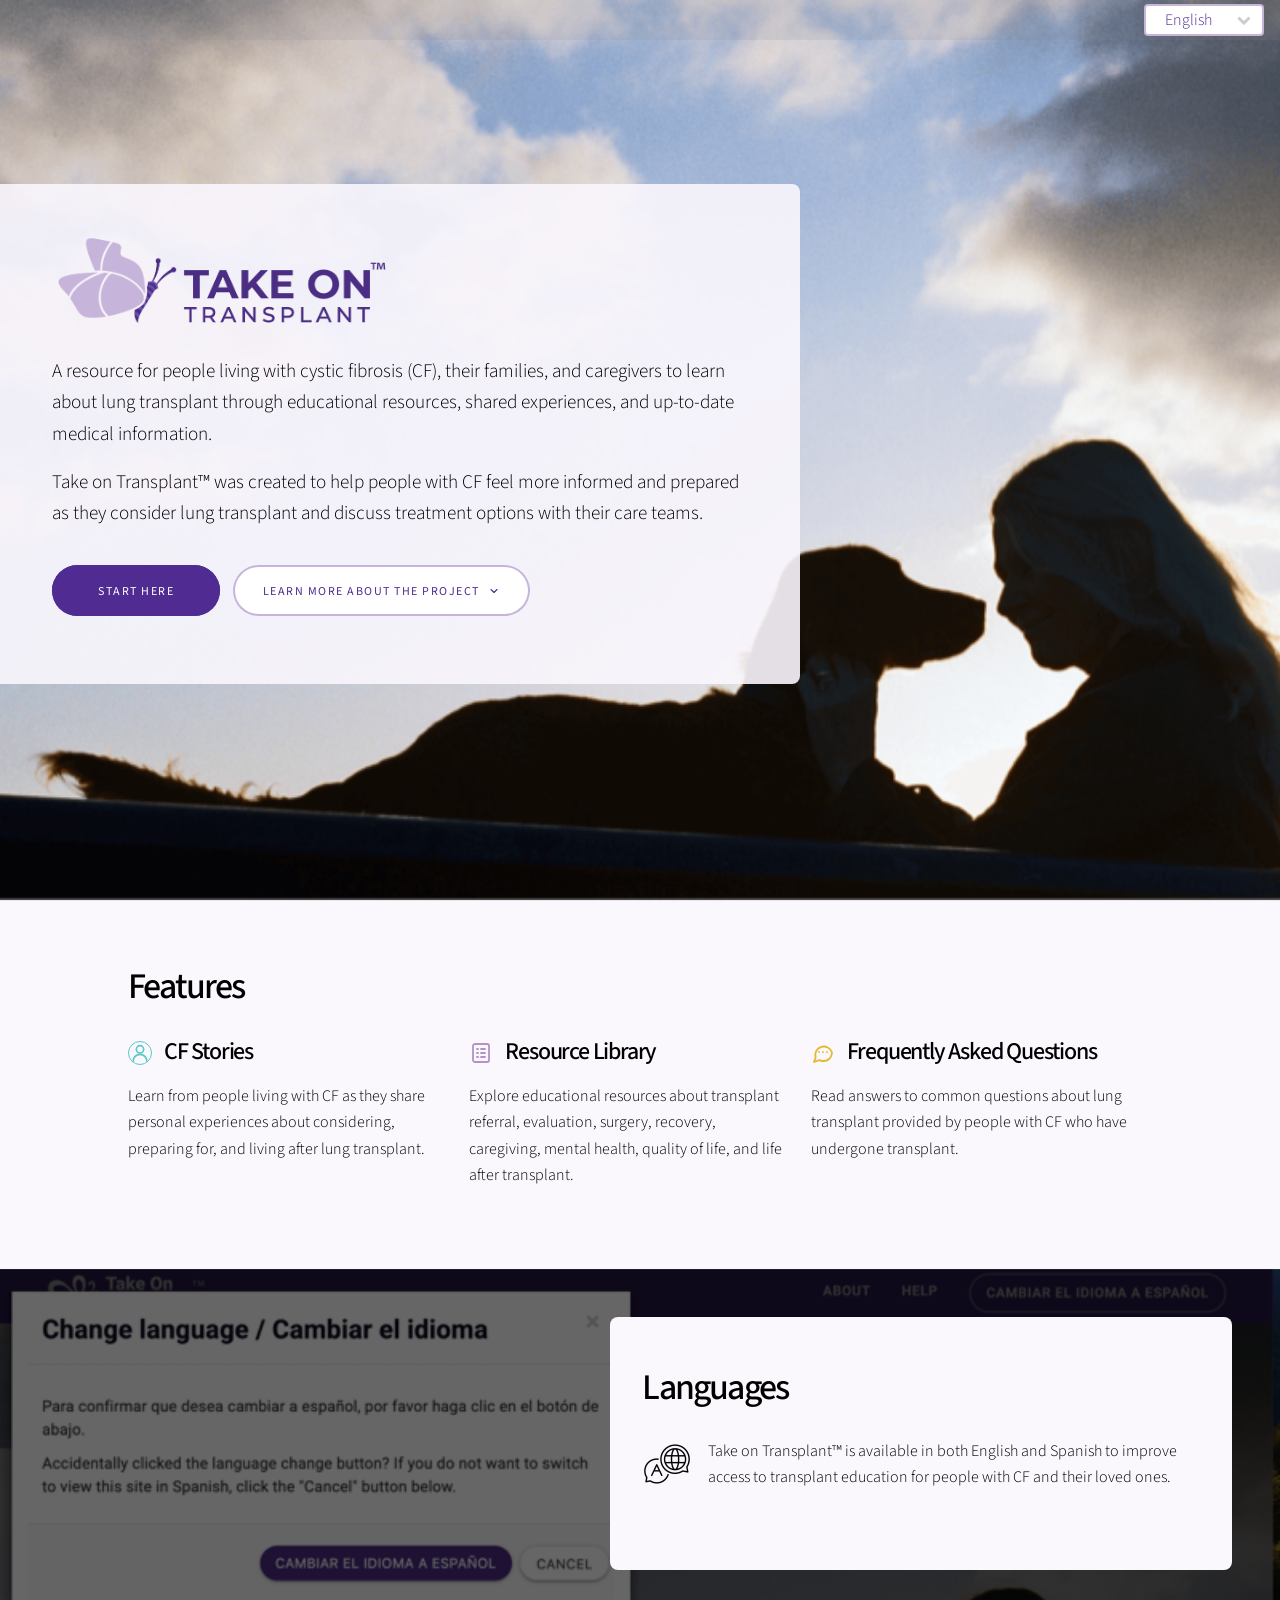
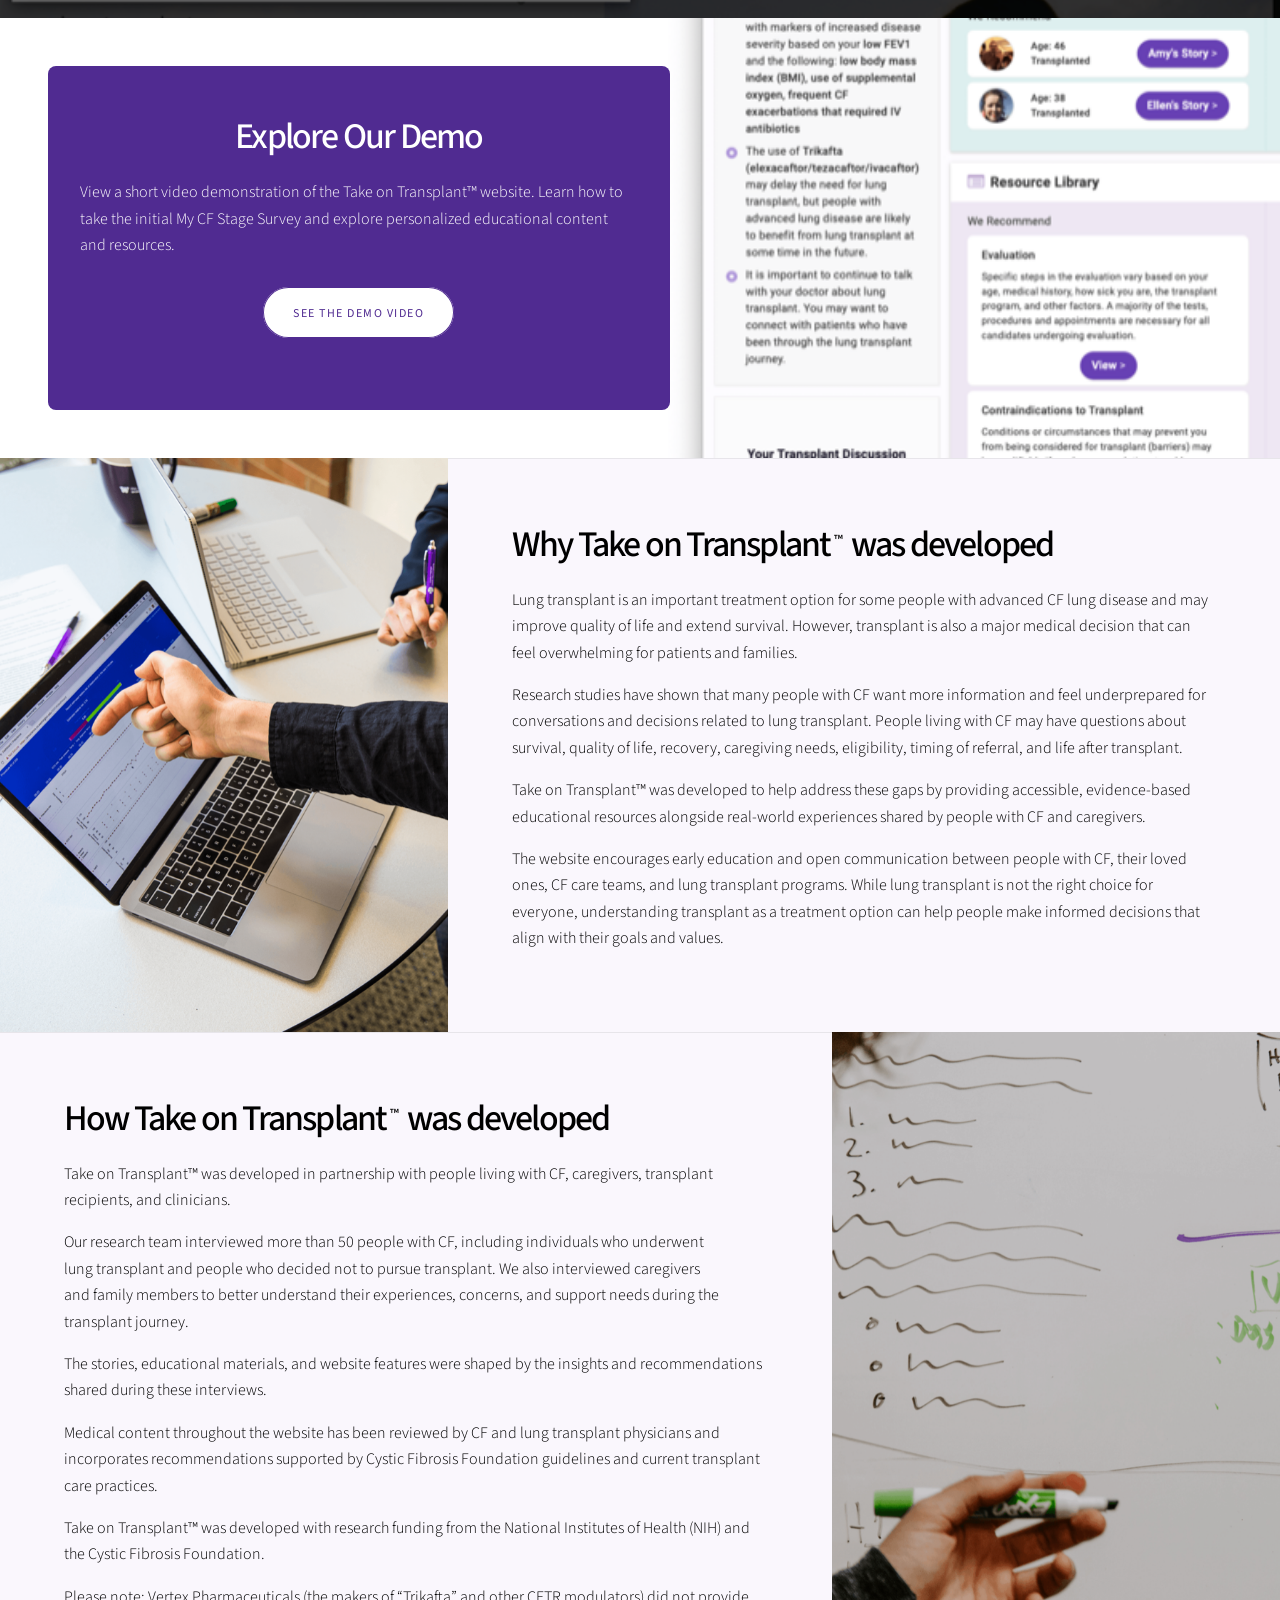
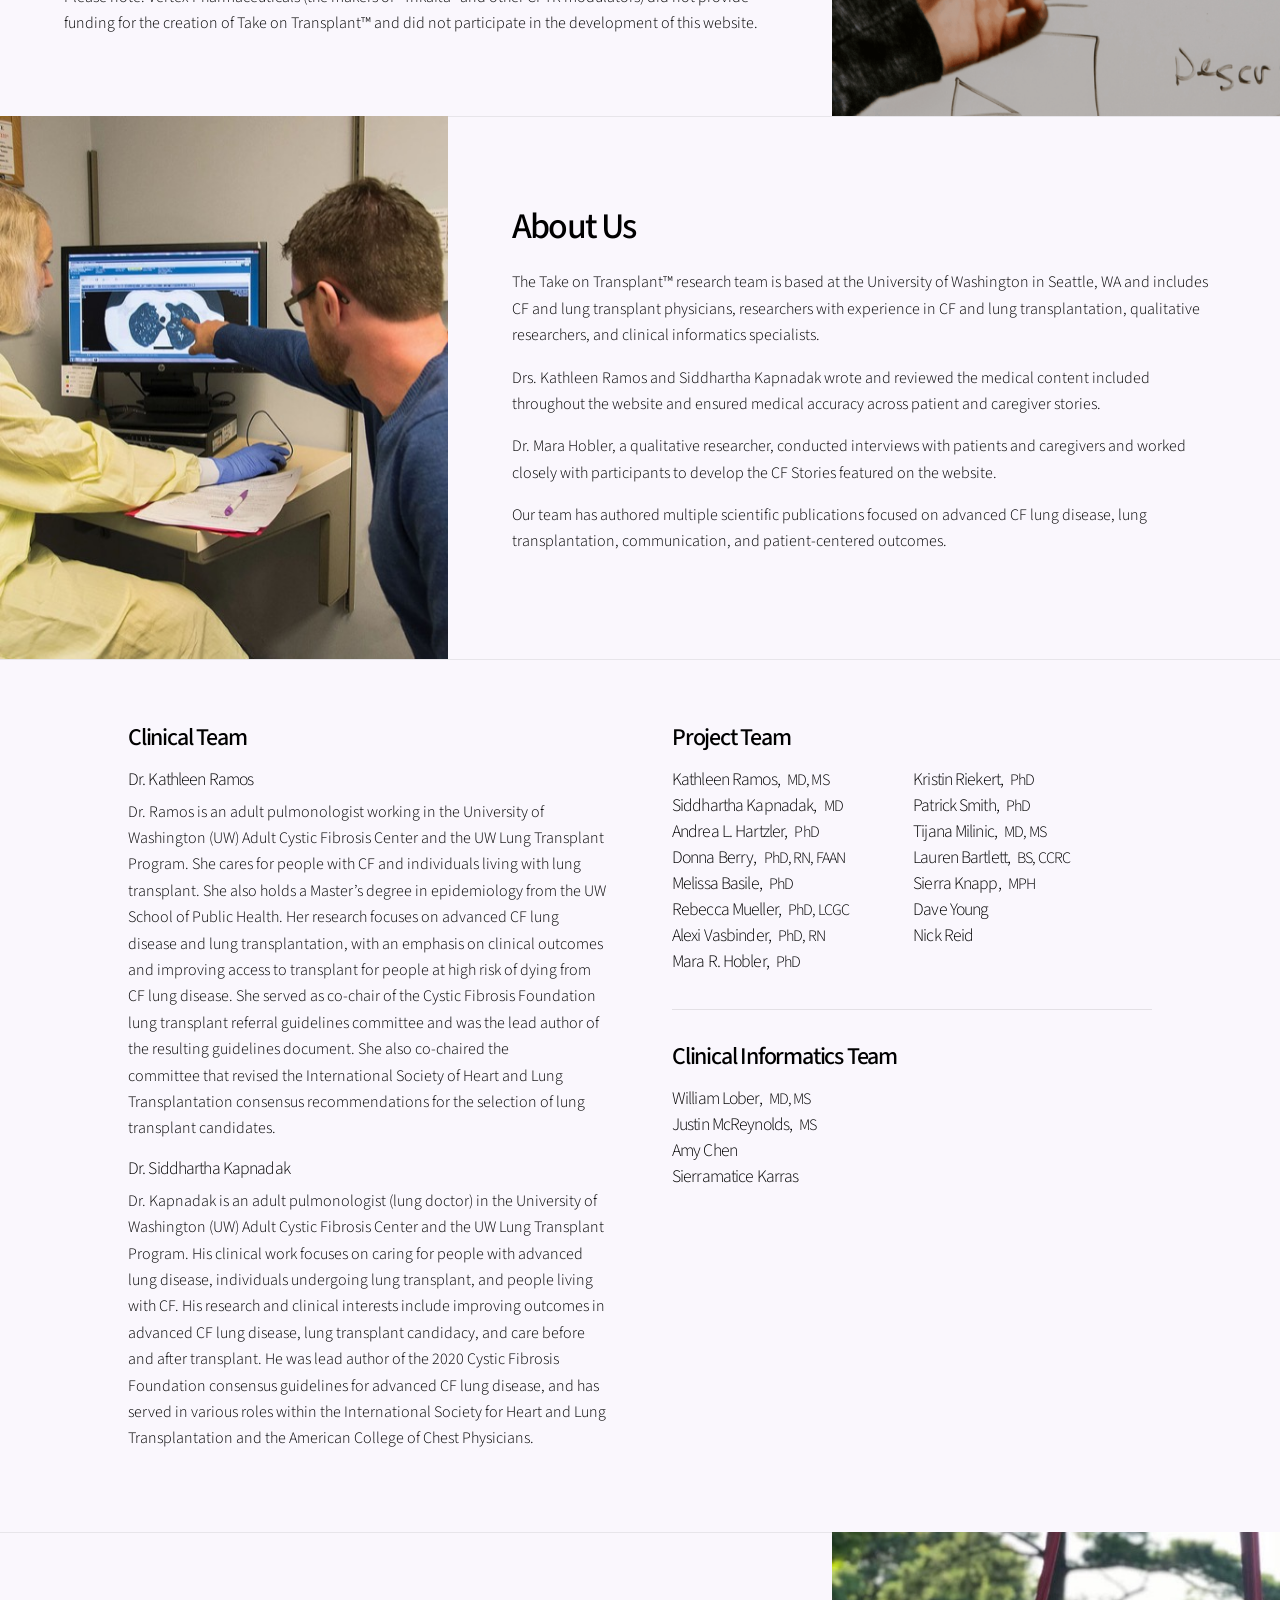
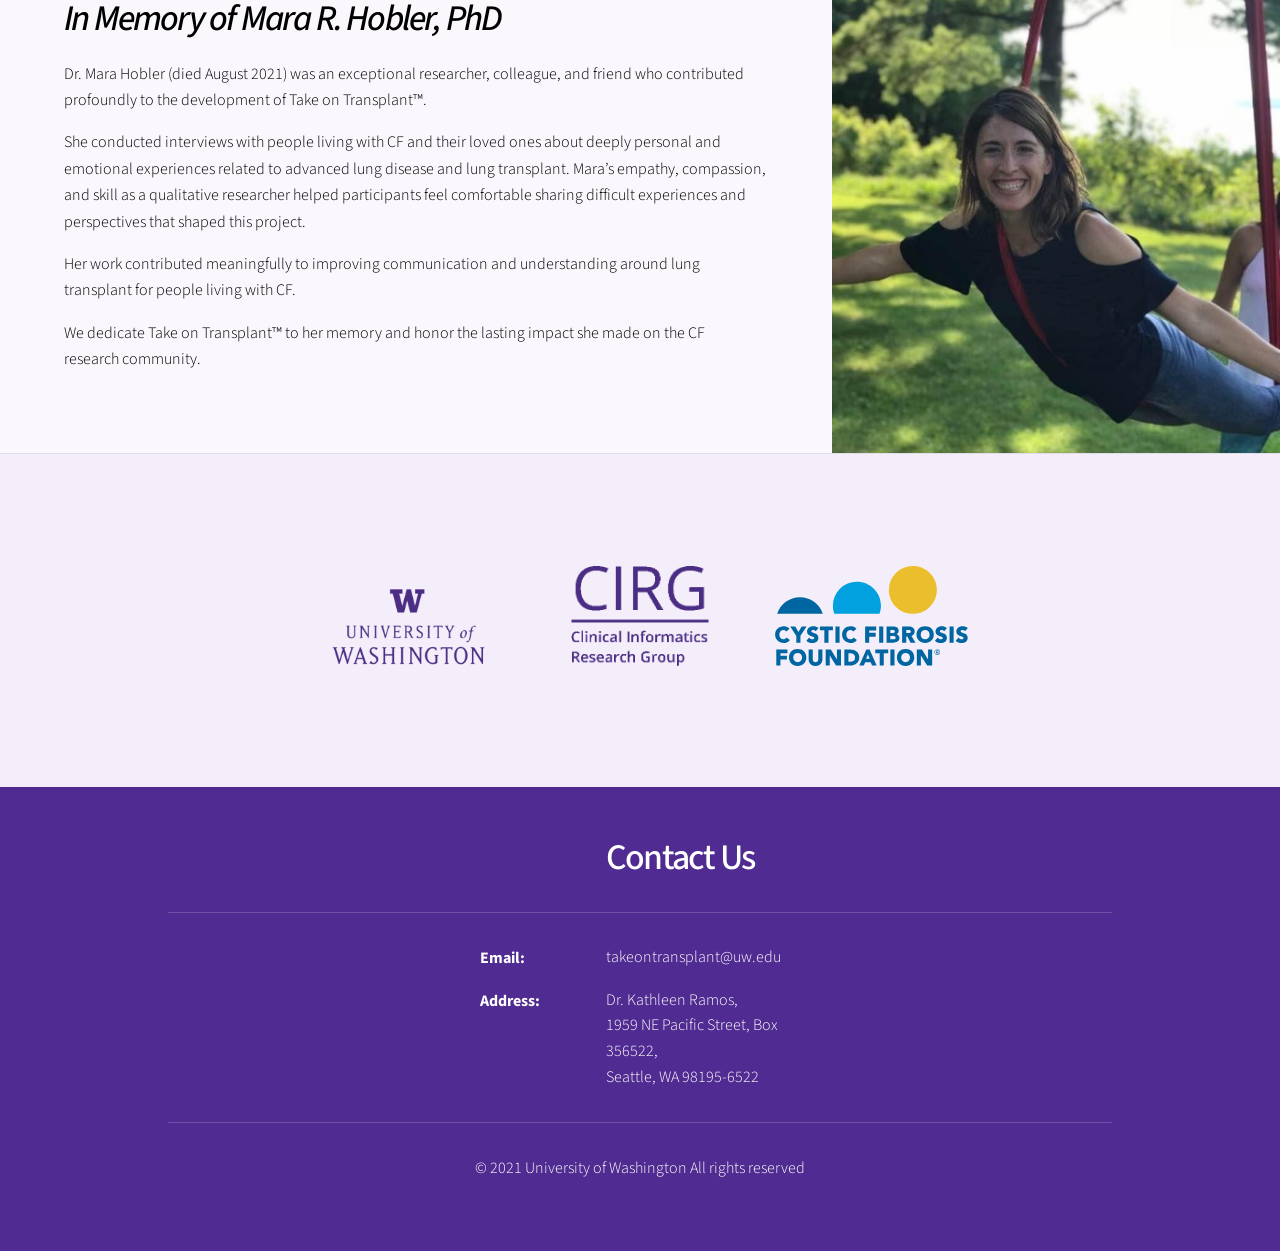
<file: index.html>
<!doctype html>

<html lang="en">
  <head>
    <title>Take on Transplant</title>
    <meta charset="utf-8" />
    <meta
      name="viewport"
      content="width=device-width, initial-scale=1, user-scalable=no"
    />
    <meta
      name="description"
      content="Take on Transplant is a resource for people living with cystic fibrosis (CF), their families, and caregivers to learn about lung transplant through educational resources, shared experiences, and up-to-date medical information."
    />
    <link rel="preconnect" href="https://fonts.googleapis.com" />
    <link rel="preconnect" href="https://fonts.gstatic.com" crossorigin />
    <link
      href="https://fonts.googleapis.com/css?family=Source+Sans+Pro:300,300i,400,400i,700,700i&display=swap"
      rel="stylesheet"
    />
    <link rel="icon" type="image/x-icon" href="favicon.ico" />
    <link
      rel="stylesheet"
      href="assets/css/main.css?09-24-26%2015%3A47%3A34%20"
    />
  </head>
  <noscript
    ><p class="noscript">Your browser does not support JavaScript!</p></noscript
  >
  <noscript>
    <p>
      <img
        referrerpolicy="no-referrer-when-downgrade"
        src="https://piwik.cirg.washington.edu/matomo.php?idsite=50&amp;rec=1"
        style="border: 0"
        alt=""
      />
    </p>
  </noscript>
  <body class="is-preload">
    <header>
      <div>
        <select
          id="languageSwitcher"
          aria-label="Select language"
          data-i18n-attr="aria-label:languageSwitcherLabel"
        >
          <option value="en_US">English</option>
          <option value="es_MX">Español</option>
        </select>
      </div>
    </header>

    <!-- Wrapper -->
    <div id="wrapper" class="divided">
      <!-- One -->
      <section
        class="banner style2 orient-left content-align-left fullscreen bg-alt"
      >
        <div class="content wide default-background lighten">
          <h1 class="hero-logo-container">
            <img
              src="images/Take_on_Transplant_01_cropped.png"
              alt="Take on Transplant"
              class="hero-logo"
            />
          </h1>
          <p class="major" data-i18n="heroDescription1">
            A resource for people living with cystic fibrosis (CF), their
            families, and caregivers to learn about lung transplant through
            educational resources, shared experiences, and up-to-date medical
            information.
          </p>
          <p class="major" data-i18n="heroDescription2">
            Take on Transplant™ was created to help people with CF feel more
            informed and prepared as they consider lung transplant and discuss
            treatment options with their care teams.
          </p>

          <ul class="actions stacked">
            <li class="hero-buttons-container">
              <a
                href="https://app.takeontransplant.org"
                class="button big wide primary"
                id="btnGoToApp"
              >
                <span data-i18n="startHere">Start Here</span>
              </a>
              <a href="#first" class="button big wide">
                <span data-i18n="learnMore">Learn More About the Project</span>
                <svg
                  class="button-icon"
                  viewBox="0 0 24 24"
                  aria-hidden="true"
                  focusable="false"
                >
                  <path d="M6 9l6 6 6-6" />
                </svg>
              </a>
            </li>
          </ul>
        </div>
        <div class="image">
          <img
            src="images/Logo Background.png"
            srcset="
              images/responsive/Logo_Background-480.png   480w,
              images/responsive/Logo_Background-800.png   800w,
              images/responsive/Logo_Background-1200.png 1200w
            "
            sizes="(max-width: 736px) 100vw, 50vw"
            alt=""
            fetchpriority="high"
          />
        </div>
      </section>
      <section class="default-background wrapper style1 align-left">
        <div class="inner">
          <h2 id="first" data-i18n="featuresTitle">Features</h2>
          <div class="items features-container">
            <section class="feature">
              <div class="feature-title">
                <svg
                  class="feature-icon story"
                  viewBox="0 0 24 24"
                  aria-hidden="true"
                  focusable="false"
                >
                  <circle cx="12" cy="8" r="4" />
                  <path d="M4.5 21a7.5 7.5 0 0 1 15 0" />
                </svg>
                <h3 data-i18n="cfStoriesTitle">CF Stories</h3>
              </div>
              <p data-i18n="cfStoriesDescription">
                Learn from people living with CF as they share personal
                experiences about considering, preparing for, and living after
                lung transplant.
              </p>
            </section>
            <section class="feature">
              <div class="feature-title">
                <svg
                  class="feature-icon resource"
                  viewBox="0 0 24 24"
                  aria-hidden="true"
                  focusable="false"
                >
                  <rect x="4" y="3" width="16" height="18" rx="2" />
                  <path d="M8 8h1M12 8h4M8 12h1M12 12h4M8 16h1M12 16h4" />
                </svg>
                <h3 data-i18n="resourceLibraryTitle">Resource Library</h3>
              </div>
              <p data-i18n="resourceLibraryDescription">
                Explore educational resources about transplant referral,
                evaluation, surgery, recovery, caregiving, mental health,
                quality of life, and life after transplant.
              </p>
            </section>
            <section class="feature">
              <div class="feature-title">
                <svg
                  class="feature-icon faq"
                  viewBox="0 0 24 24"
                  aria-hidden="true"
                  focusable="false"
                >
                  <path
                    d="M21 11.5a8.4 8.4 0 0 1-9 8.5 9.7 9.7 0 0 1-4-.9L3 21l1.6-4.3A8.3 8.3 0 1 1 21 11.5Z"
                  />
                  <path d="M8 11h.01M12 11h.01M16 11h.01" />
                </svg>
                <h3 data-i18n="faqTitle">Frequently Asked Questions</h3>
              </div>
              <p data-i18n="faqDescription">
                Read answers to common questions about lung transplant provided
                by people with CF who have undergone transplant.
              </p>
            </section>
          </div>
        </div>
      </section>

      <section
        class="spotlight style5 orient-right content-align-left image-position-left invert"
      >
        <div class="image fade-bg">
          <img
            src="images/languageSwitch.png"
            srcset="
              images/responsive/languageSwitch-480.png   480w,
              images/responsive/languageSwitch-800.png   800w,
              images/responsive/languageSwitch-1200.png 1200w
            "
            sizes="(max-width: 736px) 100vw, 50vw"
            alt="Language Switch"
            loading="lazy"
            decoding="async"
          />
        </div>
        <div class="content default-background">
          <h2
            id="languages"
            class="default-color text-left"
            data-i18n="languagesTitle"
          >
            Languages
          </h2>
          <div class="items flex-align-center pt-half pb-2 default-color">
            <img
              src="images/language.png"
              alt="Language icon"
              width="50"
              loading="lazy"
            />
            <p data-i18n="languagesDescription" class="text-left">
              Take on Transplant™ is available in both English and Spanish to
              improve access to transplant education for people with CF and
              their loved ones.
            </p>
          </div>
        </div>
      </section>

      <section
        class="spotlight style5 orient-left content-align-left image-position-center invert"
        style="background: #502b91"
        id="videoDemoSection"
      >
        <div class="content">
          <h2 id="demo" data-i18n="exploreDemoTitle">Explore Our Demo</h2>

          <p
            class="content-description text-left"
            data-i18n="exploreDemoDescription"
          >
            View a short video demonstration of the Take on Transplant™ website.
            Learn how to take the initial My CF Stage Survey and explore
            personalized educational content and resources.
          </p>

          <a onclick="showVideo(event, false)" href="#video" class="button">
            <span data-i18n="seeDemoVideo">See the Demo Video</span>
          </a>
          <p></p>
        </div>
        <div class="image">
          <img
            src="images/Header.png"
            srcset="
              images/responsive/Header-480.png   480w,
              images/responsive/Header-800.png   800w,
              images/responsive/Header-1200.png 1200w
            "
            sizes="(max-width: 736px) 100vw, 50vw"
            alt=""
            loading="lazy"
            decoding="async"
          />
        </div>
      </section>

      <section class="wrapper style1 align-center is-hidden" id="videoSection">
        <div class="inner video-wrapper">
          <div class="video-close-container">
            <button class="button plain" onClick="killVideo()">Close X</button>
          </div>
          <div class="video-container"></div>
        </div>
      </section>

      <section
        class="default-background spotlight style1 orient-right content-align-left image-position-center"
      >
        <div class="content">
          <h2 data-i18n-html="whyDevelopedTitle">
            Why Take on Transplant<sup>™</sup> was developed
          </h2>
          <p data-i18n="whyDevelopedParagraph1">
            Lung transplant is an important treatment option for some people
            with advanced CF lung disease and may improve quality of life and
            extend survival. However, transplant is also a major medical
            decision that can feel overwhelming for patients and families.
          </p>
          <p data-i18n="whyDevelopedParagraph2">
            Research studies have shown that many people with CF want more
            information and feel underprepared for conversations and decisions
            related to lung transplant. People living with CF may have questions
            about survival, quality of life, recovery, caregiving needs,
            eligibility, timing of referral, and life after transplant.
          </p>
          <p data-i18n="whyDevelopedParagraph3">
            Take on Transplant™ was developed to help address these gaps by
            providing accessible, evidence-based educational resources alongside
            real-world experiences shared by people with CF and caregivers.
          </p>
          <p data-i18n="whyDevelopedParagraph4">
            The website encourages early education and open communication
            between people with CF, their loved ones, CF care teams, and lung
            transplant programs. While lung transplant is not the right choice
            for everyone, understanding transplant as a treatment option can
            help people make informed decisions that align with their goals and
            values.
          </p>
        </div>
        <div class="image">
          <img
            src="images/20180808_Neuro CSE Shoot_118 1.png"
            srcset="
              images/responsive/20180808_Neuro_CSE_Shoot_118_1-480.png   480w,
              images/responsive/20180808_Neuro_CSE_Shoot_118_1-800.png   800w,
              images/responsive/20180808_Neuro_CSE_Shoot_118_1-1200.png 1200w
            "
            sizes="(max-width: 736px) 100vw, 50vw"
            alt=""
            loading="lazy"
            decoding="async"
          />
        </div>
      </section>

      <section
        class="default-background spotlight style1 orient-left content-align-left image-position-center"
      >
        <div class="content">
          <h2 data-i18n-html="howDevelopedTitle">
            How Take on Transplant<sup>™</sup> was developed
          </h2>
          <p data-i18n="howDevelopedParagraph1">
            Take on Transplant™ was developed in partnership with people living
            with CF, caregivers, transplant recipients, and clinicians.
          </p>
          <p data-i18n="howDevelopedParagraph2">
            Our research team interviewed more than 50 people with CF, including
            individuals who underwent lung transplant and people who decided not
            to pursue transplant. We also interviewed caregivers and family
            members to better understand their experiences, concerns, and
            support needs during the transplant journey.
          </p>
          <p data-i18n="howDevelopedParagraph3">
            The stories, educational materials, and website features were shaped
            by the insights and recommendations shared during these interviews.
          </p>
          <p data-i18n="howDevelopedParagraph4">
            Medical content throughout the website has been reviewed by CF and
            lung transplant physicians and incorporates recommendations
            supported by Cystic Fibrosis Foundation guidelines and current
            transplant care practices.
          </p>
          <p data-i18n="howDevelopedParagraph5">
            Take on Transplant™ was developed with research funding from the
            National Institutes of Health (NIH) and the Cystic Fibrosis
            Foundation.
          </p>
          <p data-i18n="howDevelopedParagraph6">
            Please note: Vertex Pharmaceuticals (the makers of “Trikafta” and
            other CFTR modulators) did not provide funding for the creation of
            Take on Transplant™ and did not participate in the development of
            this website.
          </p>
        </div>
        <div class="image">
          <img
            src="images/kaleidico-26MJGnCM0Wc-unsplash.png"
            srcset="
              images/responsive/kaleidico-26MJGnCM0Wc-unsplash-480.png   480w,
              images/responsive/kaleidico-26MJGnCM0Wc-unsplash-800.png   800w,
              images/responsive/kaleidico-26MJGnCM0Wc-unsplash-1200.png 1200w
            "
            sizes="(max-width: 736px) 100vw, 50vw"
            alt=""
            loading="lazy"
            decoding="async"
          />
        </div>
      </section>

      <section
        class="default-background spotlight style1 orient-right content-align-left image-position-center"
      >
        <div class="content">
          <h2 data-i18n="aboutUsTitle">About Us</h2>

          <p data-i18n="aboutUsParagraph1">
            The Take on Transplant™ research team is based at the University of
            Washington in Seattle, WA and includes CF and lung transplant
            physicians, researchers with experience in CF and lung
            transplantation, qualitative researchers, and clinical informatics
            specialists.
          </p>

          <p data-i18n="aboutUsParagraph2">
            Drs. Kathleen Ramos and Siddhartha Kapnadak wrote and reviewed the
            medical content included throughout the website and ensured medical
            accuracy across patient and caregiver stories.
          </p>

          <p data-i18n="aboutUsParagraph3">
            Dr. Mara Hobler, a qualitative researcher, conducted interviews with
            patients and caregivers and worked closely with participants to
            develop the CF Stories featured on the website.
          </p>

          <p data-i18n="aboutUsParagraph4">
            Our team has authored multiple scientific publications focused on
            advanced CF lung disease, lung transplantation, communication, and
            patient-centered outcomes.
          </p>
        </div>

        <div class="image image-no-upscale">
          <img
            src="images/cflt_landing_main.jpeg"
            srcset="
              images/responsive/cflt_landing_main-480.jpeg 480w,
              images/responsive/cflt_landing_main-800.jpeg 800w,
              images/cflt_landing_main.jpeg                848w
            "
            sizes="(max-width: 736px) 100vw, 35vw"
            alt=""
            loading="lazy"
            decoding="async"
          />
        </div>
      </section>

      <section class="default-background wrapper style1 align-left">
        <div class="inner">
          <div class="flex-two-columns">
            <div class="item">
              <h3 data-i18n="clinicalTeamTitle" class="narrow-gap">
                Clinical Team
              </h3>
              <h4 id="Ramos" data-i18n="ramosName" class="half-gap">
                Dr. Kathleen Ramos
              </h4>

              <p data-i18n="ramosParagraph">
                Dr. Ramos is an adult pulmonologist working in the University of
                Washington (UW) Adult Cystic Fibrosis Center and the UW Lung
                Transplant Program. She cares for people with CF and individuals
                living with lung transplant. She also holds a Master’s degree in
                epidemiology from the UW School of Public Health. Her research
                focuses on advanced CF lung disease and lung transplantation,
                with an emphasis on clinical outcomes and improving access to
                transplant for people at high risk of dying from CF lung
                disease. She served as co-chair of the Cystic Fibrosis
                Foundation lung transplant referral guidelines committee and was
                the lead author of the resulting guidelines document. She also
                co-chaired the committee that revised the International Society
                of Heart and Lung Transplantation consensus recommendations for
                the selection of lung transplant candidates.
              </p>
              <h4 id="Kapnadak" data-i18n="kapnadakName" class="half-gap">
                Dr. Siddhartha Kapnadak
              </h4>

              <p data-i18n="kapnadakParagraph">
                Dr. Kapnadak is an adult pulmonologist (lung doctor) in the
                University of Washington (UW) Adult Cystic Fibrosis Center and
                the UW Lung Transplant Program. His clinical work focuses on
                caring for people with advanced lung disease, individuals
                undergoing lung transplant, and people living with CF. His
                research and clinical interests include improving outcomes in
                advanced CF lung disease, lung transplant candidacy, and care
                before and after transplant. He was lead author of the 2020
                Cystic Fibrosis Foundation consensus guidelines for advanced CF
                lung disease, and has served in various roles within the
                International Society for Heart and Lung Transplantation and the
                American College of Chest Physicians.
              </p>
            </div>
            <div class="item">
              <div>
                <h3 data-i18n="projectTeamTitle" class="narrow-gap">
                  Project Team
                </h3>

                <div class="flex-align-start flex-gap-4 flex-wrap">
                  <h4 class="flex-list">
                    <span
                      >Kathleen Ramos, <span class="degree">MD, MS</span></span
                    >
                    <span
                      >Siddhartha Kapnadak, <span class="degree">MD</span></span
                    >
                    <span
                      >Andrea L. Hartzler, <span class="degree">PhD</span></span
                    >
                    <span
                      >Donna Berry,
                      <span class="degree">PhD, RN, FAAN</span></span
                    >
                    <span>Melissa Basile, <span class="degree">PhD</span></span>
                    <span
                      >Rebecca Mueller,
                      <span class="degree">PhD, LCGC</span></span
                    >
                    <span
                      >Alexi Vasbinder,
                      <span class="degree">PhD, RN</span></span
                    >
                    <span>Mara R. Hobler, <span class="degree">PhD</span></span>
                  </h4>

                  <h4 class="flex-list">
                    <span
                      >Kristin Riekert, <span class="degree">PhD</span></span
                    >
                    <span>Patrick Smith, <span class="degree">PhD</span></span>
                    <span
                      >Tijana Milinic, <span class="degree">MD, MS</span></span
                    >
                    <span
                      >Lauren Bartlett,
                      <span class="degree">BS, CCRC</span></span
                    >
                    <span>Sierra Knapp, <span class="degree">MPH</span></span>
                    <span>Dave Young</span>
                    <span>Nick Reid</span>
                  </h4>
                </div>
              </div>

              <hr class="dark" />

              <div>
                <h3 data-i18n="clinicalInformaticsTeamTitle" class="narrow-gap">
                  Clinical Informatics Team
                </h3>

                <h4
                  class="flex-list"
                  data-i18n-html="clinicalInformaticsTeamMembers"
                >
                  <span>William Lober, <span class="degree">MD, MS</span></span>
                  <span>Justin McReynolds, <span class="degree">MS</span></span>
                  <span>Amy Chen</span>
                  <span>Sierramatice Karras</span>
                </h4>
              </div>
            </div>
          </div>
        </div>
      </section>

      <section
        class="default-background spotlight style1 orient-left content-align-left image-position-center"
      >
        <div class="content">
          <h2>
            <i data-i18n="inMemoryTitle">In Memory of Mara R. Hobler, PhD</i>
          </h2>
          <p data-i18n="inMemoryParagraph1">
            Dr. Mara Hobler (died August 2021) was an exceptional researcher,
            colleague, and friend who contributed profoundly to the development
            of Take on Transplant™.
          </p>
          <p data-i18n="inMemoryParagraph2">
            She conducted interviews with people living with CF and their loved
            ones about deeply personal and emotional experiences related to
            advanced lung disease and lung transplant. Mara’s empathy,
            compassion, and skill as a qualitative researcher helped
            participants feel comfortable sharing difficult experiences and
            perspectives that shaped this project.
          </p>
          <p data-i18n="inMemoryParagraph3">
            Her work contributed meaningfully to improving communication and
            understanding around lung transplant for people living with CF.
          </p>
          <p data-i18n="inMemoryParagraph4">
            We dedicate Take on Transplant™ to her memory and honor the lasting
            impact she made on the CF research community.
          </p>
        </div>
        <div class="image">
          <img
            src="images/Mara.JPG"
            srcset="images/responsive/Mara-480.jpg 480w"
            sizes="(max-width: 736px) 100vw, 50vw"
            alt=""
            loading="lazy"
            decoding="async"
          />
        </div>
      </section>

      <span class="clip-spacer"></span>

      <!-- Seven -->
      <section class="wrapper style1 align-center bg-alt">
        <div class="inner medium">
          <div class="items style3 medium">
            <section>
              <a href="https://www.washington.edu/" target="_blank"
                ><img
                  src="images/uwLogo-transparentbg.png"
                  class="image fit uw-footer-logo"
                  alt="UW logo"
                  loading="lazy"
                  decoding="async"
              /></a>
            </section>
            <section>
              <a href="https://www.cirg.washington.edu/" target="_blank"
                ><img
                  src="images/CIRG_logo.png"
                  class="image fit cirg-footer-logo"
                  alt="CIRG logo"
                  loading="lazy"
                  decoding="async"
              /></a>
            </section>
            <section>
              <a href="https://www.cff.org/" target="_blank"
                ><img
                  src="images/cf_foundation.svg"
                  class="image fit cf-footer-logo"
                  alt="CF foundation logo"
                  loading="lazy"
                  decoding="async"
              /></a>
            </section>
          </div>
        </div>
      </section>

      <!-- Footer -->
      <footer class="wrapper style1 align-center">
        <div class="inner">
          <div class="footer-contact">
            <div class="footer-contact-row">
              <div class="footer-contact-label">&nbsp;</div>
              <div class="footer-contact-value">
                <h2 data-i18n="contactUs" class="footer-heading">Contact Us</h2>
              </div>
            </div>
          </div>
          <hr />
          <div class="footer-contact">
            <div class="footer-contact-row">
              <div class="footer-contact-label">
                <span data-i18n="emailLabel">Email:</span>
              </div>

              <div class="footer-contact-value">
                <a href="mailto:takeontransplant@uw.edu">
                  takeontransplant@uw.edu
                </a>
              </div>
            </div>
            <div class="footer-contact-row">
              <div class="footer-contact-label">
                <span data-i18n="addressLabel">Address:</span>
              </div>

              <div class="footer-contact-value">
                Dr. Kathleen Ramos,<br />
                1959 NE Pacific Street, Box 356522,<br />
                Seattle, WA 98195-6522
              </div>
            </div>
          </div>
          <hr />
          <p data-i18n="copyright" class="footer-copyright">
            &copy; 2021 University of Washington All rights reserved
          </p>
        </div>
      </footer>
    </div>

    <!-- Scripts -->
    <script src="assets/js/main.js?09-28-26%2114%3A47%3A34%20"></script>
    <script src="assets/js/translation.js?09-23-26%2014%3A47%3A34%20"></script>
  </body>
</html>
</file>
<file: assets/css/main.css>
:root{--primary-color: #502b91;--button-hover-color: #331163;--button-border-color: #c7b4da;--alt-background-color: #f3eefa;--page-background-color: #faf7fd;--header-background-color: #88868b26;--warning-color: #e5b92e;--feature-story-color: #57c9c9;--feature-resource-color: #b292c8;--feature-faq-color: #e5b92e}html{box-sizing:border-box;font-size:18pt;scroll-behavior:smooth}*,*::before,*::after{box-sizing:inherit}html,body,div,header,footer,section,h1,h2,h3,h4,p,ul,li,a,span,i,sup,img{margin:0;padding:0;border:0;font:inherit;vertical-align:baseline}body{margin:0;min-width:320px;background:#fff;color:#000;font-family:"Source Sans Pro",Helvetica,sans-serif;font-size:1rem;font-weight:300;line-height:1.65;-webkit-text-size-adjust:none}body.is-preload *,body.is-preload *::before,body.is-preload *::after{animation:none !important;transition:none !important}h1,h2,h3,h4,p{text-wrap:pretty}p{text-align:left}h1,h2,h3,h4{margin:0 0 1.25rem;font-weight:300;line-height:1.25;letter-spacing:-0.05em}h1{font-size:3.5rem;font-weight:900;line-height:1.2}h2{font-size:2.25rem;font-weight:500}h3{font-size:1.5rem;font-weight:500}h4{font-size:1.1rem}p{margin-bottom:1rem}p.major{font-size:1.2rem}h3.narrow-gap{margin-bottom:1rem}h4.half-gap{margin-bottom:.5rem}i{font-style:italic}sup{position:relative;top:-0.75rem;left:4px;margin-right:8px;font-size:.85rem}hr{margin:2rem 0;border:0;border-bottom:1px solid rgba(239,231,231,.2)}hr.dark{border-bottom-color:rgba(137,131,131,.2)}a{color:#000;text-decoration:underline;transition:color .2s ease-in-out}a:hover{color:#47d3e5;text-decoration:none}header{position:fixed;z-index:999;top:0;left:0;display:flex;align-items:center;justify-content:flex-end;width:100%;padding:4px 16px;gap:16px;background:var(--header-background-color)}select{width:100%;min-width:120px;height:2rem;padding:0 2.75rem 0 .825rem;appearance:none;border:2px solid var(--button-border-color);border-radius:4px;outline:0;background-color:#fff;background-image:url("data:image/svg+xml;charset=utf8,%3Csvg xmlns='http://www.w3.org/2000/svg' width='40' height='40' preserveAspectRatio='none' viewBox='0 0 40 40'%3E%3Cpath d='M9.4,12.3l10.4,10.4l10.4-10.4c0.2-0.2,0.5-0.4,0.9-0.4c0.3,0,0.6,0.1,0.9,0.4l3.3,3.3c0.2,0.2,0.4,0.5,0.4,0.9 c0,0.4-0.1,0.6-0.4,0.9L20.7,31.9c-0.2,0.2-0.5,0.4-0.9,0.4c-0.3,0-0.6-0.1-0.9-0.4L4.3,17.3c-0.2-0.2-0.4-0.5-0.4-0.9 c0-0.4,0.1-0.6,0.4-0.9l3.3-3.3c0.2-0.2,0.5-0.4,0.9-0.4S9.1,12.1,9.4,12.3z' fill='rgba(0, 0, 0, 0.2)' /%3E%3C/svg%3E");background-repeat:no-repeat;background-position:calc(100% - .6rem) center;background-size:1rem;color:var(--primary-color);font:inherit;text-align:center;text-overflow:ellipsis}select:focus{border-color:var(--button-hover-color);box-shadow:0 0 0 1px var(--button-hover-color)}select option{color:#000;background:#fff}#wrapper{width:100%;overflow-x:hidden;background-color:inherit}#wrapper.divided>*{box-shadow:inset 0 1px 0 rgba(0,0,0,.075)}#wrapper.divided>:first-child{box-shadow:none !important}#wrapper.divided>.invert{box-shadow:inset 0 1px 0 rgba(255,255,255,.125)}#wrapper>.invert{color:#fff;background-color:#000}#wrapper>.invert a,#wrapper>.invert h2{color:#fff}#wrapper>.invert a:hover{color:#47d3e5}.default-background{background-color:var(--page-background-color) !important}.default-background.lighten{background-color:rgba(250,247,253,.9019607843) !important}.default-color{color:#000 !important}.bg-alt{background-color:var(--alt-background-color) !important}.align-left,.content-align-left{text-align:left}.align-center{text-align:center}.image{position:relative;display:inline-block;border:0;border-radius:4px}.image img{display:block;border-radius:4px}.image.fit{display:block;width:100%;max-width:200px;margin:auto}@media screen and (max-width: 736px){.image.fit{max-width:140px}}.banner .image,.spotlight .image{background-color:rgba(0,0,0,.125)}.spotlight.invert .image{background-color:rgba(255,255,255,.125)}.button,button{display:inline-block;max-width:26rem;height:4.25em;padding:.25rem 2.5em;overflow:hidden;appearance:none;border:0;border-radius:3.75em;background:#fff;box-shadow:inset 0 0 0 2px var(--button-border-color);color:var(--primary-color) !important;cursor:pointer;font:inherit;font-size:.75rem;font-weight:400;letter-spacing:.125em;line-height:3.75em;text-align:center;text-decoration:none;text-overflow:ellipsis;text-transform:uppercase;white-space:nowrap;transition:background-color .2s ease-in-out,box-shadow .2s ease-in-out,color .2s ease-in-out}.button.wide{min-width:14em}.button.primary{background-color:var(--primary-color) !important;box-shadow:inset 0 0 0 2px var(--primary-color);color:#fff !important}.button:hover,button:hover,#wrapper>.invert .button:hover{background-color:var(--button-hover-color) !important;box-shadow:inset 0 0 0 1px var(--button-hover-color);color:#fff !important}.button:active,button:active{background-color:rgba(71,211,229,.2);box-shadow:inset 0 0 0 1px var(--button-hover-color);color:var(--button-hover-color) !important}.button.primary:hover,.button.primary:active{background-color:rgba(80,43,145,.2);box-shadow:inset 0 0 0 1px var(--primary-color);color:#fff !important}button.plain{width:auto;height:auto;padding:0;border:0;border-radius:0;background:rgba(0,0,0,0);box-shadow:none;line-height:normal}#wrapper>.invert .button{background-color:#fff;box-shadow:inset 0 0 0 1px var(--primary-color)}ul.actions{display:flex;margin:0 0 2rem -1rem;padding-left:0;list-style:none;cursor:default}ul.actions li{padding-left:1rem;vertical-align:middle}ul.actions.stacked{flex-direction:column;margin-left:0}ul.actions.stacked li{padding:1.3rem 0 0}ul.actions.stacked li:first-child{padding-top:0}.hero-logo-container{margin-bottom:.6rem !important}.hero-logo{height:1.75em}.hero-buttons-container{display:flex;gap:.8rem;margin-top:1.2rem}.button-icon{width:1em;height:1em;margin-left:.3rem;vertical-align:-0.125em;fill:none;stroke:currentColor;stroke-width:2.25;stroke-linecap:round;stroke-linejoin:round}.banner.style2{position:relative;display:flex;align-items:center;justify-content:flex-start;min-height:100vh;overflow-x:hidden;background-color:inherit;text-align:left}.banner.style2 .content{position:relative;z-index:1;width:40rem;max-width:100%;margin-bottom:2rem;padding:5.25rem 5.25rem 3.25rem;border-radius:.5rem;background-color:inherit}.banner.style2 .content.wide{width:50rem;padding:3rem 3.25rem 2.25rem}.banner.style2.orient-left .content{border-top-left-radius:0;border-bottom-left-radius:0}.banner.style2 .image{position:absolute;top:0;left:0;width:100%;height:100%;border-radius:0}.banner.style2 .image img,.spotlight.style1 .image img,.spotlight.style5 .image img{position:absolute;top:0;left:0;display:block;width:100%;height:100%;border-radius:0;object-fit:cover;object-position:center}@media(max-width: 736px){.banner.style2 .image img{object-position:right}}.spotlight.style1{position:relative;display:flex;align-items:stretch;flex-direction:row;justify-content:flex-end;overflow-x:hidden;text-align:left}.spotlight.style1.orient-right{flex-direction:row-reverse}.spotlight.style1 .content{align-self:center;flex:1 1 auto;width:65%;max-width:64rem;margin:0 auto;padding:7rem 7rem 5rem}.spotlight.style1 .image{flex:0 0 auto;width:35%;min-width:25rem;border-radius:0}.spotlight.style5{position:relative;display:flex;align-items:center;justify-content:center;padding:5rem 5.25rem;overflow-x:hidden;background-color:inherit;text-align:center}.spotlight.style5.orient-left{justify-content:flex-start}.spotlight.style5.orient-right{justify-content:flex-end}.spotlight.style5 .content{position:relative;z-index:1;width:40rem;max-width:52.5%;padding:3.5rem;border-radius:.5rem;background-color:inherit}.spotlight.style5 .image{position:absolute;top:0;left:0;width:100%;height:100%;border-radius:0}.spotlight.style5.image-position-left .image img{object-position:left}.fade-bg{opacity:.4}.content .content-description{margin-bottom:1.75rem !important}.spotlight.style1 .image.image-no-upscale{display:flex;align-items:flex-start;justify-content:center;background:#faf7fd;box-shadow:inset 0 1px 0 rgba(0,0,0,.075)}.spotlight.style1 .image.image-no-upscale img{position:relative;top:auto;left:auto;width:auto;max-width:min(100%,730px)}.features-container{display:flex;flex-wrap:wrap;gap:1.5rem;margin-top:1.75rem}@media(min-width: 768px){.features-container .feature{flex:1;max-width:calc(33.333% - 1.5rem)}}.features-container .feature-title{display:flex;align-items:flex-start;gap:.75rem;margin-bottom:1rem !important}.features-container .feature-title h3{margin:0 !important}.feature-icon{flex:0 0 auto;width:1.5rem;height:1.5rem;fill:none;stroke:currentColor;stroke-width:1.8;stroke-linecap:round;stroke-linejoin:round}@media(min-width: 768px){.feature-icon{position:relative;top:.25rem}}.story{color:var(--feature-story-color);border:1px solid var(--feature-story-color);border-radius:100%}.resource{color:var(--feature-resource-color)}.faq{color:var(--feature-faq-color)}.flex{display:flex;align-items:center;justify-content:center;flex-wrap:wrap;gap:1rem}.flex-align-center{display:flex;align-items:center;gap:1rem}.flex-align-center p{margin:0}.flex-align-start{display:flex;align-items:flex-start;gap:1rem}.flex-gap-4{gap:4rem}.flex-wrap{flex-wrap:wrap}.flex-list{display:flex;flex-direction:column;gap:.25rem;margin-bottom:.25rem}.flex-two-columns{display:flex;flex-wrap:wrap;gap:1rem}@media(min-width: 768px){.flex-two-columns{gap:4rem}.flex-two-columns .item{flex:calc(50% - 4rem)}}.degree{margin-left:4px;font-size:1rem}.pt-half{padding-top:.5rem !important}.pb-2{padding-bottom:2rem !important}.text-left{text-align:left !important}.is-hidden{display:none !important;visibility:hidden !important;max-height:0 !important;overflow:hidden !important;opacity:0 !important}.video-wrapper{position:relative;max-width:100%;padding:0}.video-close-container{position:absolute;z-index:10;top:16px;right:60px}.video-container{position:relative;width:100%;overflow:hidden;aspect-ratio:16/9;background:rgba(0,0,0,0)}.video-container iframe{position:absolute;top:-2px;left:-2px;width:calc(100% + 4px);height:calc(100% + 4px);border:0}.wrapper.style1>.inner{width:64rem;max-width:100%;margin:0 auto;padding:7rem 3.5rem 5rem}.wrapper.style1>.inner.medium{width:50rem}.items.style3{position:relative;display:flex;flex-wrap:wrap;justify-content:center;margin:2rem 0}.items.style3>*{flex:0 0 auto}.items.style3.medium>*{width:calc(33.3333333333% - 2.1875rem);padding:1.09375rem 1.09375rem .1rem}.cirg-footer-logo{position:relative;width:70% !important;max-width:100%;margin:auto !important}footer{padding-bottom:1.35rem;background-color:var(--primary-color) !important;color:#fff !important}footer .inner{padding:3rem 2.5rem !important}.footer-heading{margin:0 !important;color:#fff !important}.footer-contact{display:flex;flex-direction:column;gap:1rem;max-width:640px;margin:0 auto;text-align:left}.footer-contact-row{display:grid;grid-template-columns:110px 1fr;align-items:start;gap:1rem;width:100%;margin:auto}.footer-contact-label{font-weight:700}.footer-contact-value{line-height:1.6}.footer-contact a{color:inherit;text-decoration:none}.footer-contact a:hover{text-decoration:underline}.footer-copyright{max-width:480px;margin:auto;text-align:center}.clip-spacer{clip-path:polygon(100% 0%, 0% 0%, 0% 65%, 1% 64.95%, 2% 64.8%, 3% 64.6%, 4% 64.3%, 5% 63.9%, 6% 63.45%, 7% 62.9%, 8% 62.25%, 9% 61.55%, 10% 60.8%, 11% 59.95%, 12% 59.05%, 13% 58.1%, 14% 57.1%, 15% 56.05%, 16% 55%, 17% 53.9%, 18% 52.8%, 19% 51.65%, 20% 50.5%, 21% 49.35%, 22% 48.2%, 23% 47.05%, 24% 45.9%, 25% 44.8%, 26% 43.75%, 27% 42.75%, 28% 41.75%, 29% 40.8%, 30% 39.9%, 31% 39.1%, 32% 38.35%, 33% 37.65%, 34% 37.05%, 35% 36.5%, 36% 36.05%, 37% 35.65%, 38% 35.35%, 39% 35.15%, 40% 35.05%, 41% 35%, 42% 35.05%, 43% 35.2%, 44% 35.45%, 45% 35.75%, 46% 36.15%, 47% 36.65%, 48% 37.2%, 49% 37.85%, 50% 38.55%, 51% 39.35%, 52% 40.2%, 53% 41.1%, 54% 42.05%, 55% 43.05%, 56% 44.1%, 57% 45.15%, 58% 46.3%, 59% 47.4%, 60% 48.55%, 61% 49.7%, 62% 50.85%, 63% 52%, 64% 53.15%, 65% 54.25%, 66% 55.35%, 67% 56.4%, 68% 57.45%, 69% 58.4%, 70% 59.35%, 71% 60.2%, 72% 61.05%, 73% 61.8%, 74% 62.45%, 75% 63.05%, 76% 63.6%, 77% 64.05%, 78% 64.4%, 79% 64.7%, 80% 64.85%, 81% 65%, 82% 65%, 83% 64.9%, 84% 64.75%, 85% 64.5%, 86% 64.2%, 87% 63.75%, 88% 63.25%, 89% 62.7%, 90% 62.05%, 91% 61.3%, 92% 60.5%, 93% 59.65%, 94% 58.75%, 95% 57.8%, 96% 56.8%, 97% 55.75%, 98% 54.65%, 99% 53.55%, 100% 52.4%);position:relative;top:120px;min-height:48px;margin-top:-48px;background:var(--alt-background-color);transform:rotate(180deg)}@media screen and (max-width: 1680px){html{font-size:14pt}.banner.style2 .content{padding:3.75rem 3.75rem 1.75rem}.spotlight.style1 .content{padding:5rem}.spotlight.style5{padding:3rem 3.75rem}.spotlight.style5 .content{padding:3.5rem 2.5rem}.wrapper.style1>.inner{padding:3.5rem 0}}@media screen and (max-width: 1280px){html{font-size:12pt}.banner.style2 .content{padding:4rem 3rem 2rem}.spotlight.style1 .content{padding:4rem}.spotlight.style5{padding:3rem}.spotlight.style5 .content{padding:3rem 2rem}.wrapper.style1>.inner{padding:4rem 0}}@media screen and (max-width: 980px){.banner.style2 .content{padding:3.75rem 2.25rem 1.75rem}.spotlight.style1 .content{width:50%;min-width:0;padding:3.75rem 3rem}.spotlight.style1 .image{width:50%;min-width:0}.spotlight.style5{padding:3rem 2.25rem 2rem}.spotlight.style5 .content{padding:2.25rem}.wrapper.style1>.inner{padding:3.5rem 0 4.5rem}.items.style3.medium>*{width:100%;padding:1.75rem 1.75rem .1rem}}@media screen and (max-width: 736px){html{font-size:11pt}h1{font-size:2.5rem}h2{font-size:2rem}h3{font-size:1.25rem}h4{font-size:1rem}p.major{font-size:1.1rem}.banner.style2 .content{padding:2.5rem 1.5rem .5rem}.spotlight.style1 .content{padding:2.5rem 3rem}.spotlight.style5{padding:2rem 1.5rem 2.5rem}.spotlight.style5 .content{padding:1.5rem}.wrapper.style1>.inner{padding:3.5rem 3rem 4.5rem}.items.style3{margin:2rem 0}}@media screen and (max-width: 736px)and (orientation: portrait){.spotlight.style1,.spotlight.style1.orient-right{flex-direction:column-reverse;text-align:center !important}.spotlight.style1 .content,.spotlight.style1 .image{width:100%}.spotlight.style1 .image img{position:relative}}@media screen and (max-width: 480px){ul.actions:not(.fixed){flex-direction:column;width:100% !important;margin-left:0}ul.actions:not(.fixed) li{flex:1 1 auto;width:100%;padding:1rem 0 0;text-align:center}ul.actions:not(.fixed) li:first-child{padding-top:0}ul.actions:not(.fixed) li .button,ul.actions:not(.fixed) li>*{width:100%}.spotlight.style5 .content{max-width:80%}.items.style3.medium>*{width:100%;padding:1.3125rem 0 .1rem}.items.style3.medium>:first-child{padding-top:0}.items.style3.medium>:last-child{padding-bottom:0}}@media screen and (max-width: 360px){html{font-size:10pt}}@media screen and (min-width: 768px){.footer-contact-row{width:50%}}.noscript{padding:.5rem;color:var(--warning-color);background:#fff;position:relative;z-index:111111;font-weight:500;margin:0}/*# sourceMappingURL=main.css.map */
</file>
